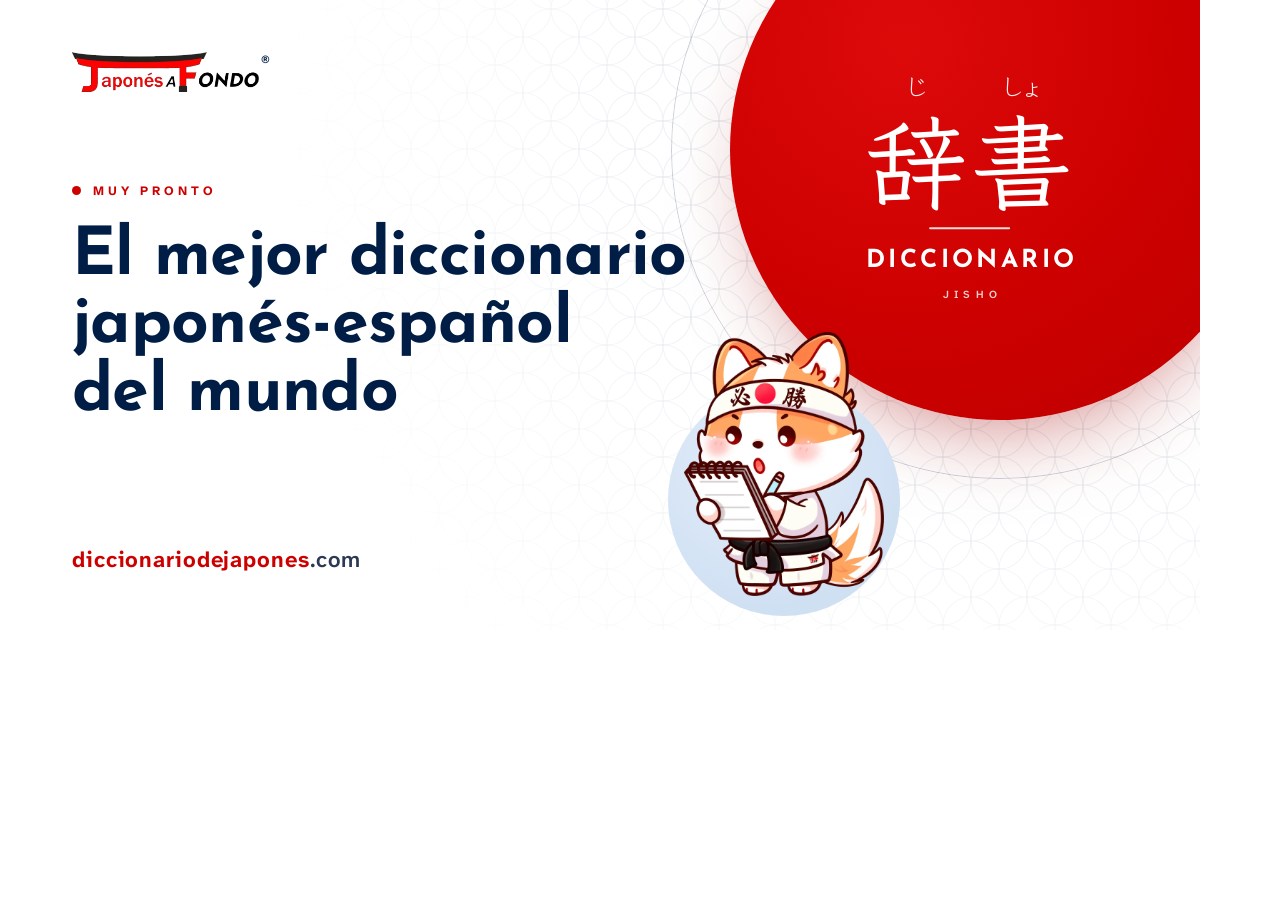
<file: herramientas/og.html>
<!doctype html>
<html lang="es">
<head>
  <meta charset="utf-8">
  <link rel="stylesheet" href="../docs/assets/estilos.css">
  <style>
    /* Imagen para redes (1200×630) con las mismas piezas que la portada. */
    html, body { width: 1200px; height: 630px; margin: 0; overflow: hidden; background: #fff; }
    .og { position: relative; width: 1200px; height: 630px; overflow: hidden; }
    .og *, .og *::before, .og *::after { animation: none !important; }
    .og .sol { --d: 540px; top: -120px; right: -70px; }
    .og .sol__anillo { --giro: 100%; }
    .og .sol__texto { transform: translate(-50%, -50%) translate(-30px, 34px); }
    .og .marca { position: absolute; left: 72px; top: 52px; }
    .og .marca img { height: 40px; }
    .og .texto { position: absolute; left: 72px; top: 178px; width: 640px; }
    .og h1 {
      margin: 22px 0 0;
      color: var(--marino);
      font-family: var(--titular);
      font-weight: 700;
      font-size: 66px;
      line-height: 1.03;
      letter-spacing: -.01em;
    }
    .og .url {
      position: absolute;
      left: 72px;
      bottom: 54px;
      color: var(--suave);
      font-weight: 600;
      font-size: 22px;
      letter-spacing: .04em;
    }
    .og .url b { color: var(--rojo); }
    .og .coco { --c: 200px; right: 300px; bottom: 14px; }
    .og .coco__img { margin-bottom: 20px; }
  </style>
</head>
<body>
  <div class="og">
    <div class="sol">
      <span class="sol__patron"></span>
      <span class="sol__anillo"></span>
      <div class="sol__disco">
        <p class="sol__texto">
          <span class="sol__kanji" lang="ja"><ruby>辞<rt>じ</rt>書<rt>しょ</rt></ruby></span>
          <span class="sol__raya"></span>
          <span class="sol__es">Diccionario</span>
          <span class="sol__romaji">jisho</span>
        </p>
      </div>
    </div>
    <span class="marca"><img src="../docs/assets/img/logo-jaf-color.webp" alt=""><span class="marca__r">®</span></span>
    <div class="texto">
      <p class="estado"><span class="estado__punto"></span>Muy pronto</p>
      <h1>El mejor diccionario <span class="sin-corte">japonés-español</span> <span class="sin-corte">del mundo</span></h1>
    </div>
    <p class="url"><b>diccionariodejapones</b>.com</p>
    <figure class="coco">
      <span class="coco__disco"></span>
      <img class="coco__img" src="../docs/assets/img/coco-notas-560.webp" alt="">
    </figure>
  </div>
</body>
</html>
</file>
<file: docs/assets/estilos.css>
/* Diccionario de Japonés · página «próximamente» (una sola pantalla).
   Estilo de los recursos de Japonés a Fondo: marino, rojo sol, celeste,
   Josefin Sans para titulares, Atkinson Hyperlegible Next para el texto
   y Klee One para el japonés. */

@font-face {
  font-family: "Josefin Sans";
  font-style: normal;
  font-weight: 100 700;
  font-display: swap;
  src: url(fonts/josefin-latin.woff2) format("woff2");
  unicode-range: U+0000-00FF, U+0131, U+0152-0153, U+02BB-02BC, U+02C6, U+02DA, U+02DC, U+0304, U+0308, U+0329, U+2000-206F, U+20AC, U+2122, U+2191, U+2193, U+2212, U+2215, U+FEFF, U+FFFD;
}
@font-face {
  font-family: "Josefin Sans";
  font-style: normal;
  font-weight: 100 700;
  font-display: swap;
  src: url(fonts/josefin-latin-ext.woff2) format("woff2");
  unicode-range: U+0100-02BA, U+02BD-02C5, U+02C7-02CC, U+02CE-02D7, U+02DD-02FF, U+0304, U+0308, U+0329, U+1D00-1DBF, U+1E00-1E9F, U+1EF2-1EFF, U+2020, U+20A0-20AB, U+20AD-20C4, U+2113, U+2C60-2C7F, U+A720-A7FF;
}
@font-face {
  font-family: "Atkinson Hyperlegible Next";
  font-style: normal;
  font-weight: 200 800;
  font-display: swap;
  src: url(fonts/atkinson-latin.woff2) format("woff2");
  unicode-range: U+0000-00FF, U+0131, U+0152-0153, U+02BB-02BC, U+02C6, U+02DA, U+02DC, U+0304, U+0308, U+0329, U+2000-206F, U+20AC, U+2122, U+2191, U+2193, U+2212, U+2215, U+FEFF, U+FFFD;
}
@font-face {
  font-family: "Atkinson Hyperlegible Next";
  font-style: normal;
  font-weight: 200 800;
  font-display: swap;
  src: url(fonts/atkinson-latin-ext.woff2) format("woff2");
  unicode-range: U+0100-02BA, U+02BD-02C5, U+02C7-02CC, U+02CE-02D7, U+02DD-02FF, U+0304, U+0308, U+0329, U+1D00-1DBF, U+1E00-1E9F, U+1EF2-1EFF, U+2020, U+20A0-20AB, U+20AD-20C4, U+2113, U+2C60-2C7F, U+A720-A7FF;
}
/* Klee One solo con los caracteres japoneses de la web (herramientas/fuentes.py). */
@font-face {
  font-family: "Klee One";
  font-style: normal;
  font-weight: 400;
  font-display: swap;
  src: url(fonts/klee-400.woff2) format("woff2");
}
@font-face {
  font-family: "Klee One";
  font-style: normal;
  font-weight: 600;
  font-display: swap;
  src: url(fonts/klee-600.woff2) format("woff2");
}

:root {
  color-scheme: light;
  --marino: #001d45;
  --rojo: #cd0000;
  --rojo-hover: #a90000;
  --cielo-2: #d0e0f3;
  --texto: #2b3954;
  --petalo: #ffc2d6;
  --titular: "Josefin Sans", "Atkinson Hyperlegible Next", system-ui, sans-serif;
  --cuerpo: "Atkinson Hyperlegible Next", system-ui, -apple-system, "Segoe UI", Roboto, sans-serif;
  --japones: "Klee One", "Hiragino Kaku Gothic ProN", "Yu Gothic", "Noto Sans JP", "Meiryo", sans-serif;
  --margen: clamp(20px, 5vw, 80px);
  --barra: clamp(60px, 11svh, 104px);
  --curva: cubic-bezier(.2, .75, .2, 1);
}

*, *::before, *::after { box-sizing: border-box; }

html {
  -webkit-text-size-adjust: 100%;
  text-size-adjust: 100%;
}

body {
  margin: 0;
  min-width: 320px;
  overflow-x: clip;
  background: #fff;
  color: var(--texto);
  font-family: var(--cuerpo);
  font-size: 1rem;
  line-height: 1.5;
  -webkit-font-smoothing: antialiased;
  text-rendering: optimizeLegibility;
}

img, svg { display: block; max-width: 100%; }
p { margin: 0; }
a { color: inherit; }
[lang="ja"] { font-family: var(--japones); font-feature-settings: "palt"; line-break: strict; }
ruby { ruby-position: over; ruby-align: center; }
rt { font-family: var(--japones); font-feature-settings: "palt"; text-align: center; line-height: 1; }
.oculto { position: absolute; width: 0; height: 0; overflow: hidden; }
.sin-corte { white-space: nowrap; }

:focus-visible {
  outline: 3px solid #4c86e8;
  outline-offset: 3px;
  border-radius: 6px;
}

/* ---------- Pétalos ---------- */
.petalos {
  position: fixed;
  inset: 0;
  z-index: 6;
  overflow: hidden;
  pointer-events: none;
}
.petalo {
  position: absolute;
  top: 0;
  left: var(--x);
  width: var(--t);
  height: calc(var(--t) * 1.08);
  color: var(--petalo);
  opacity: 0;
  will-change: transform, opacity;
  animation: caer var(--d) linear var(--r) infinite;
}
@keyframes caer {
  0% { transform: translate3d(0, -12vh, 0) rotate(0deg); opacity: 0; }
  8% { opacity: .85; }
  90% { opacity: .85; }
  100% { transform: translate3d(var(--dx), 112vh, 0) rotate(560deg); opacity: 0; }
}

/* ---------- Portada: una sola pantalla ---------- */
.portada {
  position: relative;
  isolation: isolate;
  overflow: hidden;
  background: #fff;
}
.portada__lienzo {
  position: relative;
  display: flex;
  flex-direction: column;
  max-width: 1440px;
  min-height: 100vh;
  min-height: 100svh;
  margin: 0 auto;
  padding: 0 var(--margen);
}

/* Seigaiha (olas) del kit, desvaneciéndose: alrededor del sol en la portada
   (.sol__patron) y arriba en la 404 (.patron). */
.patron,
.sol__patron {
  position: absolute;
  inset: 0;
  z-index: -1;
  background-image: url("data:image/svg+xml,%3Csvg xmlns='http://www.w3.org/2000/svg' width='40' height='40' viewBox='0 0 40 40'%3E%3Cg fill='none' stroke='%23001d45' stroke-opacity='.075' stroke-width='.8'%3E%3Ccircle cx='20' cy='20' r='20'/%3E%3Ccircle cx='0' cy='0' r='20'/%3E%3Ccircle cx='40' cy='0' r='20'/%3E%3Ccircle cx='0' cy='40' r='20'/%3E%3Ccircle cx='40' cy='40' r='20'/%3E%3C/g%3E%3C/svg%3E");
  background-size: 56px 56px;
  -webkit-mask-image: radial-gradient(ellipse 70% 60% at 50% 0%, #000 0%, rgba(0, 0, 0, .5) 45%, transparent 80%);
  mask-image: radial-gradient(ellipse 70% 60% at 50% 0%, #000 0%, rgba(0, 0, 0, .5) 45%, transparent 80%);
}
.sol__patron {
  inset: calc(var(--d) * -.85);
  -webkit-mask-image: radial-gradient(circle closest-side, #000 36%, rgba(0, 0, 0, .45) 62%, transparent 100%);
  mask-image: radial-gradient(circle closest-side, #000 36%, rgba(0, 0, 0, .45) 62%, transparent 100%);
}

.barra {
  position: relative;
  z-index: 3;
  flex: none;
  display: flex;
  align-items: center;
  height: var(--barra);
  animation: aparecer .6s var(--curva) both;
}
.marca {
  display: inline-flex;
  align-items: flex-start;
  gap: 2px;
  text-decoration: none;
  color: var(--marino);
}
.marca img { width: auto; height: clamp(26px, 2.5vw, 38px); }
.marca__r { font-size: 11px; font-weight: 700; line-height: 1; margin-top: 2px; }

/* Sol rojo del kit, con su anillo fino. */
@property --giro {
  syntax: "<percentage>";
  inherits: false;
  initial-value: 100%;
}
.sol {
  --d: clamp(360px, min(40vw, 74svh), 640px);
  position: absolute;
  z-index: 1;
  top: calc(var(--d) * -.2);
  right: calc(var(--d) * -.15);
  width: var(--d);
  aspect-ratio: 1;
  animation: sol-entra 1s var(--curva) both;
}
.sol__disco {
  position: absolute;
  inset: 0;
  border-radius: 50%;
  background: radial-gradient(circle at 32% 30%, #dd0a0a 0%, var(--rojo) 52%, #bd0000 100%);
  box-shadow: 0 40px 90px -40px rgba(160, 0, 0, .55);
}
.sol__anillo {
  position: absolute;
  inset: calc(var(--d) * -.11);
  border: 1.25px solid rgba(0, 29, 69, .2);
  border-radius: 50%;
  -webkit-mask: conic-gradient(from 200deg, #000 var(--giro), transparent 0);
  mask: conic-gradient(from 200deg, #000 var(--giro), transparent 0);
  animation: anillo 2.2s var(--curva) .3s both;
}
.sol__texto {
  position: absolute;
  left: 50%;
  top: 50%;
  display: flex;
  flex-direction: column;
  align-items: center;
  color: #fff;
  text-align: center;
  transform: translate(-50%, -50%) translate(calc(var(--d) * -.075), calc(var(--d) * .1));
}
.sol__kanji {
  font-weight: 600;
  font-size: calc(var(--d) * .19);
  line-height: 1;
  letter-spacing: .02em;
}
.sol__kanji rt {
  font-size: .25em;
  font-weight: 400;
  letter-spacing: .02em;
  padding-bottom: .25em;
  color: rgba(255, 255, 255, .92);
}
.sol__raya {
  display: block;
  width: calc(var(--d) * .15);
  height: 2px;
  margin: calc(var(--d) * .035) 0 calc(var(--d) * .03);
  background: rgba(255, 255, 255, .85);
  border-radius: 2px;
}
.sol__es {
  font-family: var(--titular);
  font-weight: 700;
  font-size: calc(var(--d) * .046);
  line-height: 1;
  letter-spacing: .14em;
  padding-left: .14em;
  padding-top: .15em;
  text-transform: uppercase;
}
.sol__romaji {
  margin-top: calc(var(--d) * .022);
  font-weight: 600;
  font-size: calc(var(--d) * .02);
  letter-spacing: .5em;
  padding-left: .5em;
  text-transform: uppercase;
  color: rgba(255, 255, 255, .8);
}

/* Texto */
.portada__texto {
  position: relative;
  z-index: 3;
  max-width: min(730px, 56%);
  margin-block: auto;
  padding-block: 16px clamp(48px, 12svh, 128px);
}
.portada__texto > * { animation: aparecer .75s var(--curva) both; }
.portada__texto > :nth-child(1) { animation-delay: .1s; }
.portada__texto > :nth-child(2) { animation-delay: .18s; }
.portada__texto > :nth-child(3) { animation-delay: .27s; }
.portada__texto > :nth-child(4) { animation-delay: .36s; }
.estado {
  display: inline-flex;
  align-items: center;
  gap: 12px;
  color: var(--rojo);
  font-weight: 700;
  font-size: .8rem;
  letter-spacing: .3em;
  text-transform: uppercase;
}
.estado__punto {
  position: relative;
  width: 9px;
  height: 9px;
  flex: none;
  border-radius: 50%;
  background: var(--rojo);
  animation: latido 2.2s ease-out infinite;
}
/* «En construcción», bien visible: pastilla marino con 工事中 y el punto que late. */
.en-obras {
  display: inline-flex;
  align-items: center;
  gap: .8em;
  max-width: 100%;
  padding: .78em 1.45em .74em 1.15em;
  border-radius: 999px;
  background: var(--marino);
  color: #fff;
  font-weight: 700;
  font-size: clamp(.9rem, .8rem + .5vw, 1.25rem);
  line-height: 1;
  letter-spacing: .2em;
  text-transform: uppercase;
  white-space: nowrap;
  box-shadow: 0 16px 32px -18px rgba(0, 29, 69, .7);
}
.en-obras__punto {
  width: .62em;
  height: .62em;
  flex: none;
  border-radius: 50%;
  background: #ff3d3d;
  animation: latido-claro 2s ease-out infinite;
}
.en-obras__jp {
  padding-right: .8em;
  border-right: 1px solid rgba(255, 255, 255, .32);
  font-weight: 600;
  font-size: 1.14em;
  letter-spacing: .06em;
  text-transform: none;
}
.portada h1 {
  margin: .5em 0 .32em;
  color: var(--marino);
  font-family: var(--titular);
  font-weight: 700;
  font-size: clamp(2.4rem, min(1.1rem + 4vw, 9.2svh), 4.3rem);
  line-height: 1.02;
  letter-spacing: -.01em;
  text-wrap: balance;
}
.portada__sub {
  max-width: 31em;
  color: var(--texto);
  font-size: clamp(1.02rem, .96rem + .35vw, 1.22rem);
  line-height: 1.55;
}

.boton {
  display: inline-flex;
  align-items: center;
  justify-content: center;
  min-height: 50px;
  margin-top: clamp(20px, 4svh, 36px);
  padding: .8em 1.5em;
  border-radius: 999px;
  background: var(--rojo);
  color: #fff;
  font-family: var(--cuerpo);
  font-weight: 700;
  font-size: 1rem;
  line-height: 1.1;
  text-decoration: none;
  box-shadow: 0 12px 26px -14px rgba(205, 0, 0, .8);
  transition: transform .2s var(--curva), background-color .2s;
}
.boton:hover { background: var(--rojo-hover); transform: translateY(-1px); }

/* Coco-chan en su disco celeste, como en las portadas de los recursos. */
.coco {
  --c: clamp(150px, min(18vw, 34svh), 280px);
  position: absolute;
  z-index: 2;
  right: 24%;
  bottom: clamp(16px, 4svh, 48px);
  width: calc(var(--c) * 1.16);
  margin: 0;
}
.coco__disco {
  position: absolute;
  left: 0;
  right: 0;
  bottom: 0;
  aspect-ratio: 1;
  border-radius: 50%;
  background: radial-gradient(circle at 40% 35%, #e3eefa 0%, var(--cielo-2) 70%);
  animation: aparecer .8s var(--curva) .25s both;
}
.coco__img {
  position: relative;
  width: var(--c);
  height: auto;
  margin: 0 auto calc(var(--c) * .1);
  transform-origin: 50% 100%;
  animation: coco-entra .9s var(--curva) .45s both, flotar 4.5s ease-in-out 1.6s infinite;
}

/* ---------- Página 404 ---------- */
.error {
  position: relative;
  z-index: 3;
  max-width: 640px;
  margin: auto;
  padding: 24px 0 48px;
  display: flex;
  flex-direction: column;
  align-items: center;
  text-align: center;
}
.error > * { animation: aparecer .75s var(--curva) both; }
.error > :nth-child(2) { animation-delay: .1s; }
.error > :nth-child(3) { animation-delay: .18s; }
.error > :nth-child(4) { animation-delay: .26s; }
.error > :nth-child(5) { animation-delay: .34s; }
.error__coco { display: block; width: clamp(150px, 26svh, 220px); margin-bottom: 18px; }
.error__coco img { width: 100%; height: auto; }
.error h1 { font-size: clamp(2.1rem, 1.3rem + 3vw, 3.4rem); }
.error .portada__sub span { color: var(--rojo); font-weight: 600; }

/* ---------- Animaciones ---------- */
@keyframes aparecer { from { opacity: 0; transform: translateY(14px); } }
@keyframes sol-entra { from { opacity: 0; transform: scale(.94); } }
@keyframes anillo { from { --giro: 0%; } to { --giro: 100%; } }
@keyframes coco-entra { from { opacity: 0; transform: translateY(26px) scale(.96); } }
@keyframes flotar { 50% { transform: translateY(-5px) rotate(-.6deg); } }
@keyframes latido {
  0% { box-shadow: 0 0 0 0 rgba(205, 0, 0, .45); }
  70% { box-shadow: 0 0 0 10px rgba(205, 0, 0, 0); }
  100% { box-shadow: 0 0 0 0 rgba(205, 0, 0, 0); }
}
@keyframes latido-claro {
  0% { box-shadow: 0 0 0 0 rgba(255, 90, 90, .7); }
  70% { box-shadow: 0 0 0 .7em rgba(255, 90, 90, 0); }
  100% { box-shadow: 0 0 0 0 rgba(255, 90, 90, 0); }
}

/* ---------- Pantallas medianas ---------- */
@media (max-width: 1100px) {
  .portada__texto { max-width: min(600px, 58%); }
  .coco { right: 12%; }
}

/* ---------- Móvil y tableta vertical ----------
   El sol se queda arriba a la derecha; Coco-chan y el texto van juntos,
   centrados en el alto que queda (sin scroll ni huecos en medio). */
@media (max-width: 860px) {
  :root { --barra: 64px; }
  .sol {
    --d: clamp(190px, min(60vw, 36svh), 400px);
    top: calc(var(--d) * -.1);
    right: calc(var(--d) * -.18);
  }
  .sol__texto { transform: translate(-50%, -50%) translate(calc(var(--d) * -.09), calc(var(--d) * .04)); }
  .coco {
    --c: clamp(96px, min(34vw, 22svh), 210px);
    order: 1;
    position: relative;
    right: auto;
    bottom: auto;
    align-self: flex-start;
    margin: auto 0 clamp(10px, 2.4svh, 24px);
  }
  .portada__texto {
    order: 2;
    max-width: 640px;
    margin: 0 0 auto;
    padding-block: 0 clamp(20px, 5svh, 48px);
  }
  .portada h1 { font-size: clamp(1.8rem, min(8.6vw, 6.2svh), 3.4rem); }
  .portada__sub { font-size: clamp(.95rem, 2.4svh, 1.1rem); }
  .boton { width: 100%; max-width: 420px; }
}

/* Móviles bajos (con las barras del navegador a la vista) */
@media (max-width: 860px) and (max-height: 620px) {
  .coco { --c: clamp(80px, 17svh, 120px); }
  .portada h1 { font-size: clamp(1.7rem, 5.6svh, 2.2rem); }
  .portada__sub { line-height: 1.45; }
  .boton { min-height: 44px; margin-top: 14px; }
}

@media (max-width: 560px) {
  .petalo:nth-child(n + 7) { display: none; }
  .en-obras { gap: .65em; padding: .74em 1.15em .7em .95em; letter-spacing: .14em; }
  .en-obras__jp { padding-right: .65em; }
}
@media (max-width: 370px) {
  .en-obras { font-size: .8rem; letter-spacing: .1em; }
  .boton { padding: .8em 1em; font-size: .92rem; }
}

@media (prefers-reduced-motion: reduce) {
  *, *::before, *::after {
    animation-duration: .001ms !important;
    animation-delay: 0s !important;
    animation-iteration-count: 1 !important;
    transition-duration: .001ms !important;
  }
  .petalos { display: none; }
  .sol__anillo { --giro: 100%; }
}
</file>
